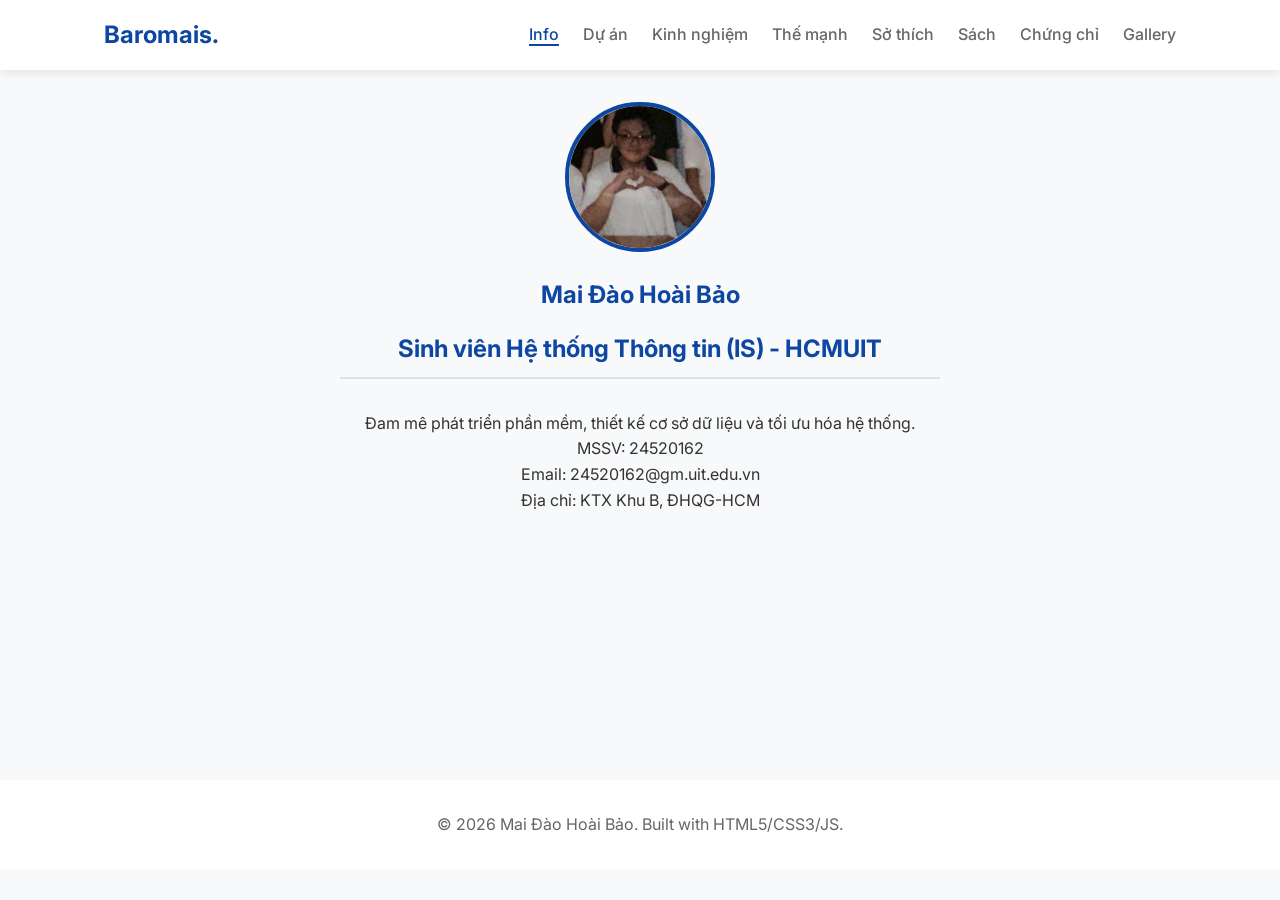
<file: index.html>
<!DOCTYPE html>
<html lang="vi">
<head>
    <meta charset="UTF-8">
    <meta name="viewport" content="width=device-width, initial-scale=1.0">
    <title>PROFILE | Mai Đào Hoài Bảo</title>
    <link rel="stylesheet" href="css/style.css">
    <link href="https://fonts.googleapis.com/css2?family=Inter:wght@400;500;700&display=swap" rel="stylesheet">
</head>
<body>

    <header class="header">
        <nav class="navbar" aria-label="Main Navigation">
            <a href="#info" class="logo" tabindex="0">Baromais.</a>
            <ul class="nav-links">
                <li><a href="#info" class="nav-item active" data-target="info">Info</a></li>
                <li><a href="#projects" class="nav-item" data-target="projects">Dự án</a></li>
                <li><a href="#experience" class="nav-item" data-target="experience">Kinh nghiệm</a></li>
                <li><a href="#strengths" class="nav-item" data-target="strengths">Thế mạnh</a></li>
                <li><a href="#hobbies" class="nav-item" data-target="hobbies">Sở thích</a></li>
                <li><a href="#books" class="nav-item" data-target="books">Sách</a></li>
                <li><a href="#certificates" class="nav-item" data-target="certificates">Chứng chỉ</a></li>
                <li><a href="#gallery" class="nav-item" data-target="gallery">Gallery</a></li>
            </ul>
        </nav>
    </header>

    <main class="main-content">
        
        <section id="info" class="view active-view">
            <div class="info-container">
              <img src="baobao.jpg"alt="Ảnh đại diện của Mai Đào Hoài Bảo" class="avatar">
                <h1>Mai Đào Hoài Bảo</h1>
                <h2>Sinh viên Hệ thống Thông tin (IS) - HCMUIT</h2>
                <p>Đam mê phát triển phần mềm, thiết kế cơ sở dữ liệu và tối ưu hóa hệ thống.</p>
                <div class="contact-info">
                    <p>MSSV: 24520162</p>
                    <p>Email: 24520162@gm.uit.edu.vn</p>
                    <p>Địa chỉ: KTX Khu B, ĐHQG-HCM</p>
                </div>
            </div>
        </section>

        <section id="projects" class="view">
            <h2>Dự án đã tham gia</h2>
            <div class="grid-container">
                <div class="card project-card" tabindex="0">
                    <h3>ITFX_Hệ thống quản lý cửa hàng kinh doanh thiết bị điện tử</h3>
                    <p><strong>Mô tả:</strong> Nền tảng thương mại điện tử .</p>
                    <p><strong>Vai trò:</strong> Database Designer</p>
                    <p><strong>Công nghệ:</strong>MySQL, OracleDB, VS Paradigm </p>
                    <a href="#" class="btn" aria-label="Xem dự án ITFX">Xem chi tiết</a>
                </div>
        
                
            </div>
        </section>

        <section id="experience" class="view">
            <h2>Kinh nghiệm & Hoạt động</h2>
            <div class="timeline">
                <div class="timeline-item" tabindex="0">
                    <div class="timeline-date">10/2025 - Nay</div>
                    <h3> System Designer (Dự án môn học)</h3>
                    <h4>HCMUIT</h4>
                    <p>Thiết kế ERD, Use case, Activity, Sequence và dbdiagram.io.</p>
                </div>
            
            </div>
        </section>

        <section id="strengths" class="view">
            <h2>Thế mạnh & Kỹ năng</h2>
            <div class="skills-container">
                <div class="skill">
                    <span class="skill-name">Design (SAD)</span>
                    <div class="progress-bar" aria-valuenow="85" aria-valuemin="0" aria-valuemax="100"><div class="progress" style="width: 80%;"></div></div>
                </div>
                <div class="skill">
                    <span class="skill-name">Database (Oracle PL/SQL, MySQL, SQL Server)</span>
                    <div class="progress-bar" aria-valuenow="90" aria-valuemin="0" aria-valuemax="100"><div class="progress" style="width: 70%;"></div></div>
                </div>
                <div class="skill">
    <span class="skill-name">Database Design & Data Modeling</span>
    <div class="progress-bar" aria-valuenow="85" aria-valuemin="0" aria-valuemax="100"><div class="progress" class="progress" style="width: 70%;"></div></div>
</div>

<div class="badges">
    <span class="badge">ERD & Schema Design</span>
    <span class="badge">Database Normalization</span>
    <span class="badge">SQL / PL-SQL</span>
    <span class="badge">Query Optimization</span>

            </div>
        </section>

        <section id="hobbies" class="view">
            <h2>Sở thích</h2>
            <div class="grid-container">
                <div class="card hobby-card">
                    <div class="hobby-icon">⚽</div>
                    <h3>Bóng đá</h3>
                    <p>Fan cứng của Chelsea Football Club. Thường xuyên theo dõi các giải đấu và phân tích chiến thuật.</p>
                </div>
                <div class="card hobby-card">
                    <div class="hobby-icon">🎮</div>
                    <h3>Gaming Strategy</h3>
                    <p>Yêu thích tư duy chiến thuật qua LMHT (TFT/ARAM), EA Sports FC, Roblox.</p>
                </div>
                <div class="card hobby-card">
                    <div class="hobby-icon">🎧</div>
                    <h3>Audio Tech</h3>
                    <p>Đam mê phân tích và tìm hiểu thông số các mẫu tai nghe (JBL, SoundPEATS) .</p>
                </div>
            </div>
        </section>

        

        <section id="certificates" class="view">
            <h2>Chứng chỉ đã nhận</h2>
            <div class="grid-container">
                <div class="card cert-card">
                    <h3>IELTS</h3>
                    <p><strong>Cấp bởi:</strong> IDP EDUCATION</p>
                    <p><strong>Thời gian:</strong> 2024</p>
                    <img loading="lazy" src="https://images2.thanhnien.vn/528068263637045248/2025/1/7/chung-chi-ielts-2-17362181009831944306243.jpg" alt="IDP EDUCATION">
                </div>
                
            </div>
        </section>


    </main>

    <footer class="footer">
        <p>&copy; 2026 Mai Đào Hoài Bảo. Built with HTML5/CSS3/JS.</p>
    </footer>

    <div id="lightbox" class="lightbox" role="dialog" aria-hidden="true" aria-label="Image gallery fullscreen view">
        <button class="close-lightbox" aria-label="Đóng ảnh">&times;</button>
        <img class="lightbox-content" id="lightbox-img" alt="Ảnh phóng to">
    </div>

    <script src="js/app.js"></script>
</body>
</html>
</file>
<file: css/style.css>
:root {
    --primary-color: #0d47a1;
    --secondary-color: #1976d2;
    --bg-color: #f8f9fa;
    --text-main: #333333;
    --text-light: #666666;
    --white: #ffffff;
    --border-radius: 8px;
    --transition: 0.3s ease-in-out;
}

* {
    margin: 0;
    padding: 0;
    box-sizing: border-box;
}

html {
    scroll-behavior: smooth;
    font-size: 16px; 
}

body {
    font-family: 'Inter', sans-serif;
    background-color: var(--bg-color);
    color: var(--text-main);
    line-height: 1.6;
}


.header {
    background-color: var(--white);
    box-shadow: 0 2px 10px rgba(0,0,0,0.1);
    position: sticky;
    top: 0;
    z-index: 100;
}

.navbar {
    display: flex;
    justify-content: space-between;
    align-items: center;
    padding: 1rem 5%;
    max-width: 1200px;
    margin: 0 auto;
}

.logo {
    font-size: 1.5rem;
    font-weight: 700;
    text-decoration: none;
    color: var(--primary-color);
}

.nav-links {
    list-style: none;
    display: flex;
    gap: 1.5rem;
}

.nav-links a {
    text-decoration: none;
    color: var(--text-light);
    font-weight: 500;
    transition: var(--transition);
}

.nav-links a:hover, .nav-links a:focus, .nav-links a.active {
    color: var(--primary-color);
    border-bottom: 2px solid var(--primary-color);
    outline: none;
}


.main-content {
    max-width: 1200px;
    margin: 2rem auto;
    padding: 0 5%;
    min-height: 70vh;
}

.view {
    display: none; 
    animation: fadeIn 0.4s ease;
}

.view.active-view {
    display: block; 
}

@keyframes fadeIn {
    from { opacity: 0; transform: translateY(10px); }
    to { opacity: 1; transform: translateY(0); }
}

h1, h2, h3, h4 { color: var(--primary-color); margin-bottom: 1rem; }
h2 { border-bottom: 2px solid #e0e0e0; padding-bottom: 0.5rem; margin-bottom: 2rem; }


.info-container {
    text-align: center;
    max-width: 600px;
    margin: 0 auto;
}
.avatar {
    width: 150px;
    height: 150px;
    border-radius: 50%;
    object-fit: cover;
    margin-bottom: 1rem;
    border: 4px solid var(--primary-color);
}

.grid-container {
    display: grid;
    grid-template-columns: repeat(auto-fit, minmax(300px, 1fr));
    gap: 1.5rem;
}

.card {
    background: var(--white);
    padding: 1.5rem;
    border-radius: var(--border-radius);
    box-shadow: 0 4px 6px rgba(0,0,0,0.05);
    transition: var(--transition);
}

.card:hover, .card:focus-within {
    transform: translateY(-5px);
    box-shadow: 0 8px 15px rgba(0,0,0,0.1);
}

.card img {
    width: 100%;
    border-radius: var(--border-radius);
    margin-bottom: 1rem;
    object-fit: cover;
}

.btn {
    display: inline-block;
    margin-top: 1rem;
    padding: 0.5rem 1rem;
    background: var(--primary-color);
    color: var(--white);
    text-decoration: none;
    border-radius: 4px;
    transition: var(--transition);
}
.btn:hover { background: var(--secondary-color); }


.timeline { border-left: 3px solid var(--primary-color); padding-left: 1.5rem; margin-left: 1rem; }
.timeline-item { margin-bottom: 2rem; position: relative; }
.timeline-item::before {
    content: ''; position: absolute; left: -1.9rem; top: 0;
    width: 12px; height: 12px; border-radius: 50%;
    background: var(--primary-color); border: 3px solid var(--white);
}
.timeline-date { font-weight: bold; color: var(--secondary-color); margin-bottom: 0.5rem; }


.skills-container { margin-bottom: 2rem; }
.skill { margin-bottom: 1rem; }
.progress-bar {
    background: #e0e0e0; border-radius: 10px; height: 10px; width: 100%; overflow: hidden;
}
.progress {
    background: var(--primary-color); height: 100%; border-radius: 10px;
}
.badges { display: flex; gap: 0.5rem; flex-wrap: wrap; }
.badge { background: #e3f2fd; color: var(--primary-color); padding: 0.3rem 0.8rem; border-radius: 20px; font-size: 0.9rem; font-weight: 500;}


.hobby-icon { font-size: 2.5rem; margin-bottom: 1rem; }


.gallery-grid {
    display: grid; grid-template-columns: repeat(auto-fit, minmax(250px, 1fr)); gap: 1rem;
}
.gallery-item {
    width: 100%; height: 200px; object-fit: cover; border-radius: var(--border-radius);
    cursor: pointer; transition: var(--transition);
}
.gallery-item:hover { opacity: 0.8; }

.lightbox {
    display: none; position: fixed; z-index: 999; top: 0; left: 0;
    width: 100%; height: 100%; background: rgba(0,0,0,0.8);
    justify-content: center; align-items: center;
}
.lightbox-content { max-width: 90%; max-height: 90%; border-radius: 4px; }
.close-lightbox {
    position: absolute; top: 20px; right: 30px; color: var(--white);
    font-size: 3rem; background: none; border: none; cursor: pointer;
}


.footer {
    text-align: center; padding: 2rem; background: var(--white);
    margin-top: 3rem; color: var(--text-light);
}


@media (max-width: 768px) {
    .nav-links { flex-wrap: wrap; justify-content: center; gap: 1rem; }
    .navbar { flex-direction: column; gap: 1rem; }
    .gallery-grid { grid-template-columns: repeat(2, 1fr); }
}

@media (max-width: 576px) {
    .grid-container { grid-template-columns: 1fr; }
    .gallery-grid { grid-template-columns: 1fr; }
}
</file>
